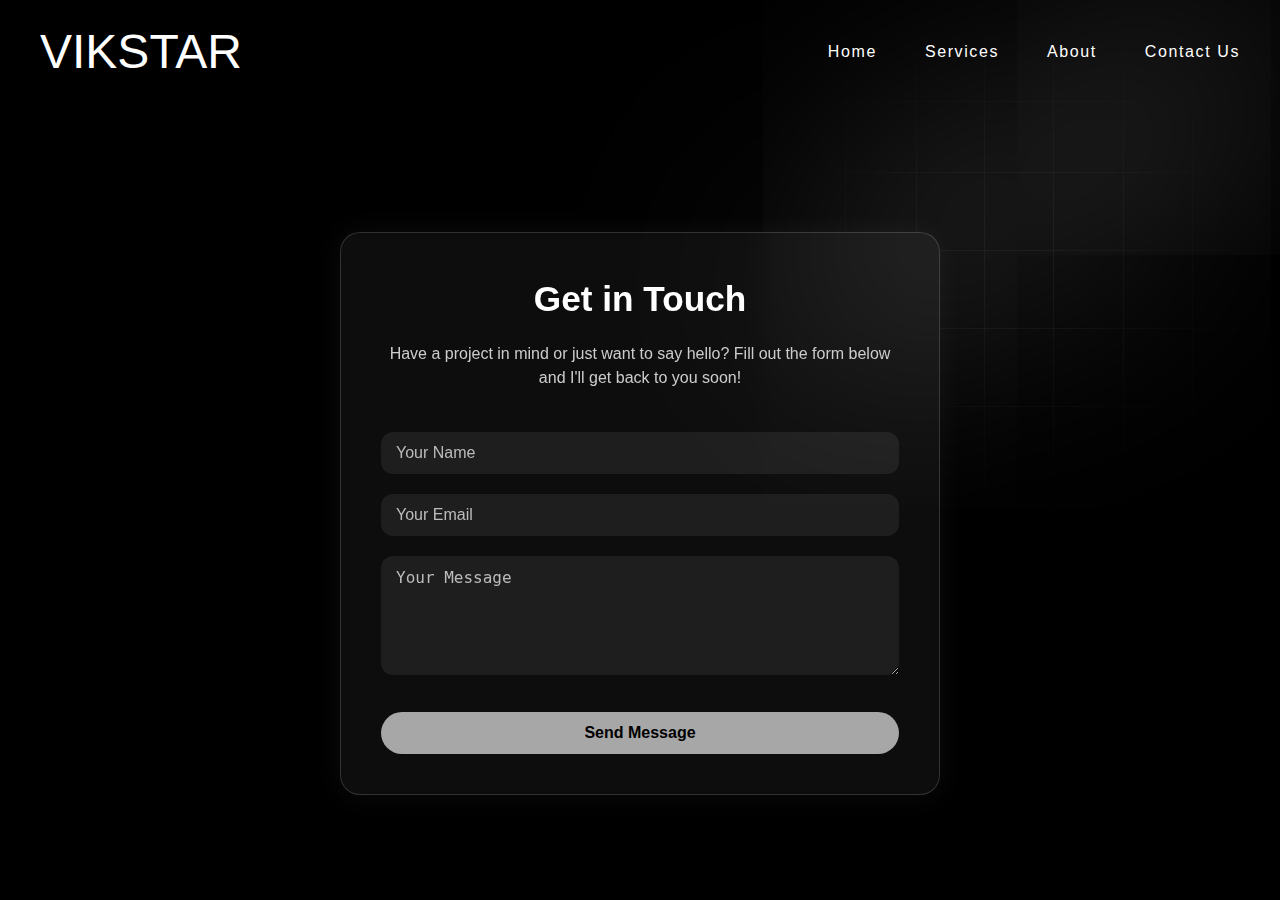
<file: contact.html>
<!DOCTYPE html>
<html lang="en">
  <head>
    <meta charset="UTF-8" />
    <meta name="viewport" content="width=device-width, initial-scale=1.0" />
    <title>Contact Us | VIKSTAR</title>
    <link rel="stylesheet" href="style.css" />
    <link rel="stylesheet" href="contact.css" />
  </head>
  <body>
    <img class="image-gradient" src="gradient.png" alt="gradient" />
    <div class="layer-blur"></div>

    <div class="container">
      <header>
        <h1 data-aos="fade-down" data-aos-duration="1500" class="logo">
          VIKSTAR
        </h1>
        <nav>
            <a data-aos="fade-down" data-aos-duration="2000" href="index.html">Home</a>
          <a data-aos="fade-down" data-aos-duration="2500" href="service.html">Services</a>
          <a data-aos="fade-down" data-aos-duration="3000" href="about.html">About</a>
          <a data-aos="fade-down" data-aos-duration="3500" href="contact.html"
            >Contact Us</a
          >
        </nav>
      </header>

      <main>
        <div class="contact-box" data-aos="fade-up" data-aos-duration="2000">
          <h2>Get in Touch</h2>
          <p class="contact-desc">
            Have a project in mind or just want to say hello? Fill out the form below and I'll get back to you soon!
          </p>
          <form class="contact-form">
            <input type="text" placeholder="Your Name" required />
            <input type="email" placeholder="Your Email" required />
            <textarea placeholder="Your Message" rows="5" required></textarea>
            <button type="submit">Send Message</button>
          </form>
        </div>
      </main>
   
    </div>






    <script src="https://unpkg.com/aos@next/dist/aos.js"></script>
    <script>
      AOS.init();
    </script>
  </body>
</html>
</file>
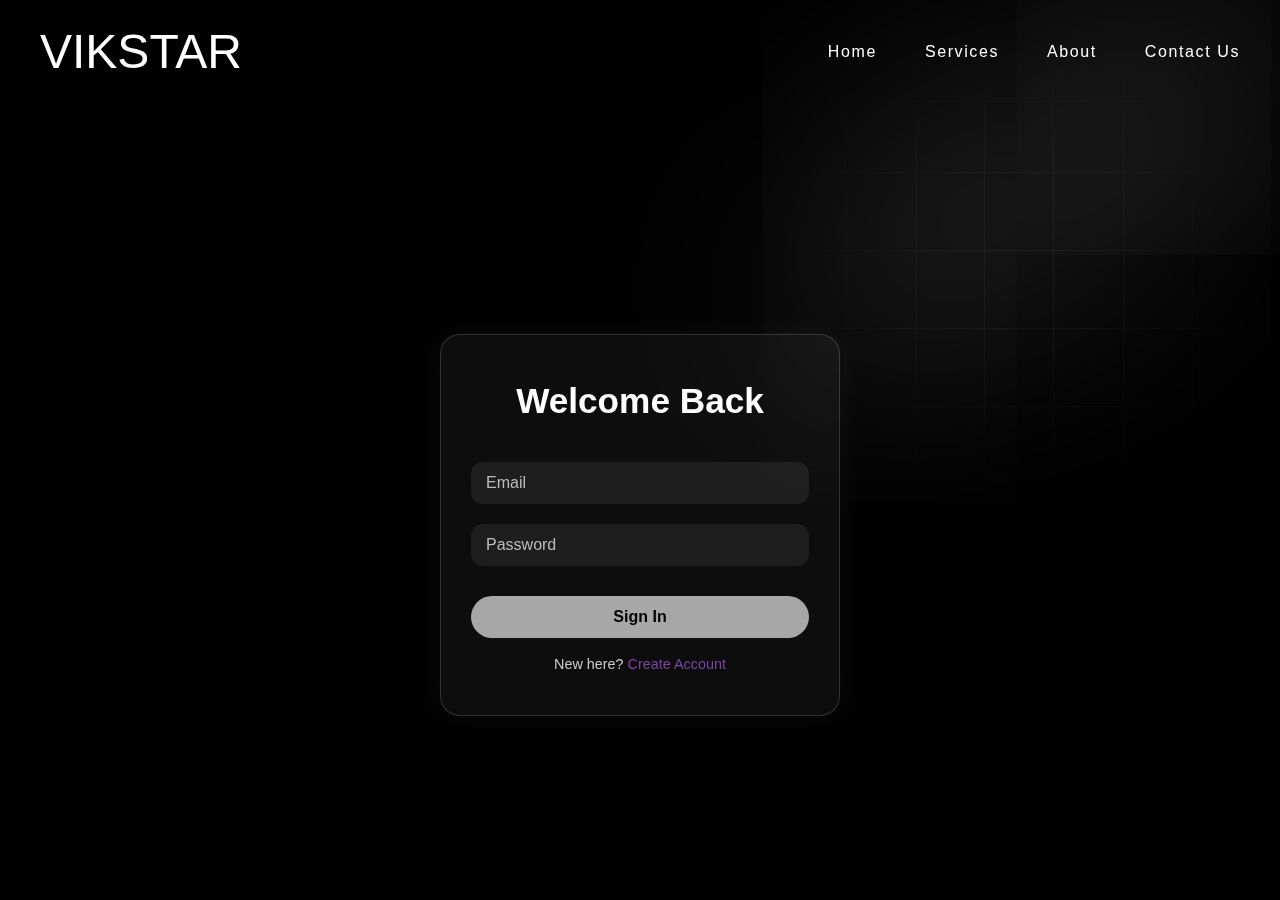
<file: signin.html>
<!DOCTYPE html>
<html lang="en">
  <head>
    <meta charset="UTF-8" />
    <meta name="viewport" content="width=device-width, initial-scale=1.0" />
    <title>Sign In | VIKSTAR</title>
    <link rel="stylesheet" href="style.css" />
    <link rel="stylesheet" href="signin.css">
    <link rel="stylesheet" href="https://unpkg.com/aos@next/dist/aos.css" />
  </head>
  <body>
    <img class="image-gradient" src="gradient.png" alt="gradient" />
    <div class="layer-blur"></div>

    <div class="container">
      <header>
        <h1 data-aos="fade-down" data-aos-duration="1500" class="logo">
          VIKSTAR
        </h1>
        <nav>
            <a data-aos="fade-down" data-aos-duration="2000" href="index.html">Home</a>
          <a data-aos="fade-down" data-aos-duration="2500" href="service.html">Services</a>
          <a data-aos="fade-down" data-aos-duration="3000" href="about.html">About</a>
          <a data-aos="fade-down" data-aos-duration="3500" href="contact.html"
            >Contact Us</a
          >
        </nav>
      </header>

      <main>
        <div class="sign-in-box" data-aos="zoom-in" data-aos-duration="2000">
          <h2>Welcome Back</h2>
          <form class="sign-in-form">
            <input type="email" placeholder="Email" required />
            <input type="password" placeholder="Password" required />
            <button type="submit"><a class="btn-sign" href="index.html">Sign In</a></button>
            <p class="signup-link">New here? <a href="#">Create Account</a></p>
          </form>
        </div>
      </main>
    </div>

    <script src="https://unpkg.com/aos@next/dist/aos.js"></script>
    <script>
      AOS.init();
    </script>
  </body>
</html>
</file>
<file: style.css>
*{
    margin: 0;
    padding: 0;
    box-sizing: border-box;
}

body{
    font-family: 'Poppins', sans-serif;
    background-color: #000000;
    color: #ffffff;
    min-height: 100vh;
    line-height: 1.5;
}

html::-webkit-scrollbar{
    width: 0.2rem;
}

html::-webkit-scrollbar-track {
    background: rgb(104, 104, 238) ;
}
html::-webkit-scrollbar-thumb{
    background:   rgb(2, 2, 69);
}


/* gradient and layerblur */
.image-gradient{
    position: absolute;
    top: 0;
    right: 0;
    opacity: 0.5;
    z-index: -1;
}

.layer-blur{
    height: 0;
    width: 30rem;
    position: absolute;
    top: 20%;
    right: 0;
    box-shadow: 0 0 700px 15px white;
    rotate: -30deg;
    z-index: -1;
}

/* constaoner */
.container{
    width: 100%;
    margin: 0 auto;
    padding: 0 2rem;
    position: relative;
    overflow: hidden;
}

/* header */

header{
    display: flex;
    justify-content: space-between;
    align-items: center;
    padding: 1rem 5rem;
   

}

header h1{
    margin: 0;
    font-size: 3rem;
    font-weight: 300;
}


nav{
    display: flex;
    align-items: center;
    gap: 3rem;
    margin-left: -5%;
}

nav a{
    font-size: 1rem;
    letter-spacing: 0.1rem;
    transition: color 0.2s ease;
    text-decoration: none;
    color: inherit;
    z-index: 999;
}

nav a:hover{
    color: #a7a7a7;
}

.btn-signing{
    background-color: #a7a7a7;
    color: black;
    padding: 0.8rem 2rem;
    border-radius: 50px;
    border: none;
    font-size: 1rem;
    font-weight: 500;
    cursor: pointer;
    transition: background-color 0.2s ease;
    z-index: 999;
    
}
.a-signing{
    background-color: #a7a7a7;
    color: black;
   
    border-radius: 50px;
    border: none;
    font-size: 1rem;
    font-weight: 500;
    cursor: pointer;
    transition: background-color 0.2s ease;
    z-index: 999;
    
    
}


.btn-signing:hover{
    background-color: #ffffff;
    color: black;
}

/* main */

main{
    display: flex;
    flex-direction: column;
    justify-content: center;
    min-height: calc(90vh - 6rem);
    
}

.content{
    max-width: 40rem;
    margin-left: 10%;
    z-index: 999;
}

.tag-box{
    position: relative;
    width: 18rem;
    height: 2.5rem;
    border-radius: 50px;
    background: linear-gradient(to right , #656565, #7f42a7 , #6600c5 , #5300a0 , #757575 , #656565);
    background-size: 200%;
    animation: animationGradient 2.5s linear infinite;
    box-shadow:  0 0 15px rgb(235, 231, 231);
}

@keyframes animationGradient{
    to{
        background-position: 200%;
    }
}

.tag-box .tag{
    position: absolute;;
    inset: 3px 3px 3px 3px;
    background-color: #000000;
    border-radius: 50px;
    display: flex;
    align-items: center;
    justify-content: center;
    transition: 0.5s ease;
    cursor: pointer;
}
.tag-box .tag:hover{
    transform: scale(1.1);
    color: #5300a0;
}

.content h1{
    font-size: 4rem;
    font-weight: 600;
    letter-spacing: 0.1rem;
    margin: 2rem 0;
    line-height: 1.2;
    text-shadow: 0 0 10px rgb(128, 128, 128 , 0.418);
}

.description{
    font-size: 1.2rem;
    letter-spacing: 0.05em;
    max-width: 35rem;
    color: gray;
}

.buttons{
    display: flex;
    gap: 1rem;
    margin-top: 3rem;
    margin-left: 10%;
}

.btn-get-started{
    text-decoration: none;
    border: 1px solid #2a2a2a;
    padding: 0.7rem 1.2rem;
    border-radius: 50px;
    font-size: 1.2rem;
    font-weight: 600;
    letter-spacing: 0.1rem;
    transition: background-color 0.2s ease;
}

.btn-get-started:hover{
    background-color: #1a1a1a;

}

.btn-signing-main{
    text-decoration: none;
    background-color: lightgray;
    color: black;
    padding: 0.6rem 2.5rem;
    border-radius: 50px;
    font-size: 1.2rem;
    font-weight: 600;
    letter-spacing: 0.1rem;
    transition: background-color 0.2s ease;
}

.btn-signing-main:hover{
    background-color: gray;
   
}

.robot-3d{
    position: absolute;
    top: 0;
    right: -20%;
}

.earth-3d{
    position: absolute;
    top: 0;
    right: -40%;
}


@media (max-width: 1300px){
    header{
        padding: 1rem 0.5rem;
    }
    .content{
        margin-top:85% ;
    }
    .robot-3d{
        scale: 0.8;
        right: 2%;
        top: -20%;
    }
    .earth-3d{
        scale: 0.8;
        right: 2%;
        top: -20%;
    }
}

/* mobile responsive */

@media (max-width: 768px){
    header{
        padding: 1rem 0.1rem;
    }
    nav{
        display: none;
    }
    header h1{
        font-size: 2rem;
    }
    .btn-signing{
        padding: 0.6rem 1.5rem;
    }
    .content{
        margin-top: 25rem;
        
    }

    .robot-3d{
        scale: 0.5;
        right: 0;
        top: -25%;
    }
  
    .content{
        max-width: 30rem;
        margin-left: 10%;
    }
    .tag-box{
        width: 12rem;
    }
    .content h1{
        font-size: 2.5rem;
    }
    .description{
        font-size: 1rem;
    }
    .btn-get-started{
        font-size: 0.8rem;
        padding: 0.8rem 1.2rem;
    }
    .btn-signing-main{
        font-size: 0.8rem;
        padding: 0.8rem 2rem;
    }
}
</file>
<file: contact.css>
.contact-box {
    max-width: 600px;
    margin: 8rem auto 4rem auto;
    padding: 40px;
    border-radius: 20px;
    background: rgba(255, 255, 255, 0.05);
    border: 1px solid rgba(255, 255, 255, 0.15);
    backdrop-filter: blur(10px);
    box-shadow: 0 0 30px rgba(255, 255, 255, 0.05);
    text-align: center;
  }
  
  .contact-box h2 {
    font-size: 2.2rem;
    color: #fff;
    margin-bottom: 1rem;
  }
  
  .contact-desc {
    font-size: 1rem;
    color: #cccccc;
    margin-bottom: 2rem;
  }
  
  .contact-form input,
  .contact-form textarea {
    width: 100%;
    padding: 12px 15px;
    margin: 10px 0;
    border: none;
    border-radius: 12px;
    background: rgba(255, 255, 255, 0.07);
    color: #fff;
    font-size: 1rem;
    transition: 0.3s ease;
  }
  
  .contact-form input::placeholder,
  .contact-form textarea::placeholder {
    color: #bbb;
  }
  
  .contact-form input:focus,
  .contact-form textarea:focus {
    outline: none;
    background: rgba(255, 255, 255, 0.1);
    box-shadow: 0 0 0 2px #6600c5;
  }
  
  .contact-form button {
    width: 100%;
    padding: 12px;
    margin-top: 20px;
    background-color: #a7a7a7;
    color: black;
    font-weight: bold;
    font-size: 1rem;
    border: none;
    border-radius: 50px;
    cursor: pointer;
    transition: 0.3s ease;
  }
  
  .contact-form button:hover {
    background-color: #ffffff;
    color: black;
  }
  .earth-3d{
    
  }
</file>
<file: signin.css>
.sign-in-box {
    background: rgba(255, 255, 255, 0.05);
    border: 1px solid rgba(255, 255, 255, 0.15);
    border-radius: 20px;
    padding: 40px 30px;
    max-width: 400px;
    margin: 8rem auto 0 auto;
    backdrop-filter: blur(10px);
    box-shadow: 0 0 30px rgba(255, 255, 255, 0.05);
    text-align: center;
  }
  
  .sign-in-box h2 {
    font-size: 2.2rem;
    font-weight: 600;
    color: #ffffff;
    margin-bottom: 1.5rem;
  }
  
  .sign-in-form input {
    width: 100%;
    padding: 12px 15px;
    margin: 10px 0;
    border: none;
    border-radius: 12px;
    background: rgba(255, 255, 255, 0.07);
    color: #fff;
    font-size: 1rem;
    transition: 0.3s ease;
  }
  
  .sign-in-form input:focus {
    outline: none;
    background: rgba(255, 255, 255, 0.1);
    box-shadow: 0 0 0 2px #6600c5;
  }
  
  .sign-in-form input::placeholder {
    color: #bbbbbb;
  }
  
  .sign-in-form button {
    width: 100%;
    padding: 12px;
    margin-top: 20px;
    background-color: #a7a7a7;
    color: black;
    font-weight: bold;
    font-size: 1rem;
    border: none;
    border-radius: 50px;
    cursor: pointer;
    transition: 0.3s ease;
  }
  
  .sign-in-form button:hover {
    background-color: #ffffff;
    color: black;
  }
  
  .signup-link {
    margin-top: 1rem;
    font-size: 0.9rem;
    color: #cccccc;
  }
  
  .signup-link a {
    color: #7f42a7;
    text-decoration: none;
  }
  
  .signup-link a:hover {
    text-decoration: underline;
  }
  .btn-sign{
    text-decoration: none;
    color: black;
  }
</file>
